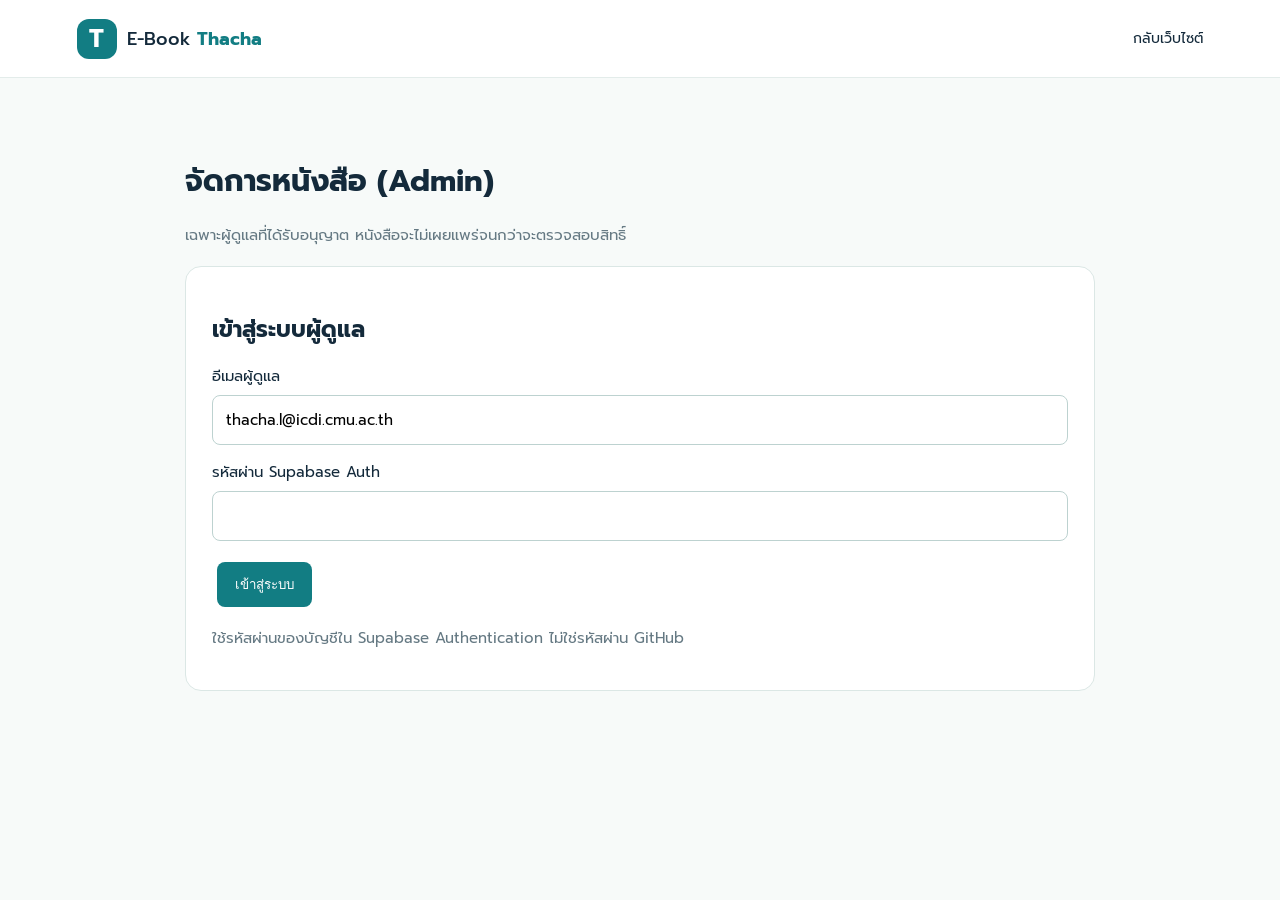
<file: admin.html>
<!doctype html><html lang="th"><head><meta charset="utf-8"><meta name="viewport" content="width=device-width,initial-scale=1"><title>ผู้ดูแล | E-Book Thacha</title><link rel="stylesheet" href="style.css"><style>main{max-width:950px;margin:40px auto;padding:20px}.panel{background:#fff;border:1px solid #dbe7e5;border-radius:16px;padding:26px;margin:20px 0}.panel input{width:100%;padding:13px;margin:8px 0 16px;border:1px solid #bdd2d0;border-radius:8px}.panel button{background:#127d83;color:#fff;border:0;border-radius:8px;padding:12px 18px;cursor:pointer;margin:5px}.panel button:disabled{opacity:.5;cursor:wait}.entry{border-top:1px solid #ddd;padding:18px 0;overflow-wrap:anywhere}.muted{color:#657983}.danger{color:#a32626}.entry a{text-decoration:underline;color:#127d83}</style></head><body><header class="top"><a class="brand" href="index.html"><span class="mark">T</span><span>E-Book <b>Thacha</b></span></a><nav><a href="index.html">กลับเว็บไซต์</a></nav></header><main><h1>จัดการหนังสือ (Admin)</h1><p class="muted">เฉพาะผู้ดูแลที่ได้รับอนุญาต หนังสือจะไม่เผยแพร่จนกว่าจะตรวจสอบสิทธิ์</p><section class="panel" id="loginPanel"><h2>เข้าสู่ระบบผู้ดูแล</h2><form id="loginForm"><label>อีเมลผู้ดูแล<input id="email" type="email" autocomplete="username" required value="thacha.l@icdi.cmu.ac.th"></label><label>รหัสผ่าน Supabase Auth<input id="password" type="password" autocomplete="current-password" required></label><button type="submit">เข้าสู่ระบบ</button></form><p id="loginMessage" role="status"></p><p class="muted">ใช้รหัสผ่านของบัญชีใน Supabase Authentication ไม่ใช่รหัสผ่าน GitHub</p></section><section class="panel" id="dashboard" hidden><button id="refresh" type="button">รีเฟรชรายการ</button><button id="logout" type="button">ออกจากระบบ</button><h2>รายการหนังสือที่ส่งมา</h2><p id="message" role="status"></p><div id="entries"></div></section></main><script type="module">
import {createClient} from 'https://esm.sh/@supabase/supabase-js@2';
const supabase=createClient('https://qhestuqalhhjcccbtano.supabase.co','sb_publishable_1bHeqrj-glSovM-l-GZFgw_UStnvPO_');
const adminId='32a5d7df-ddfc-4d21-9f82-c44d57d10111';
const login=document.getElementById('loginPanel'),dashboard=document.getElementById('dashboard'),message=document.getElementById('message'),entries=document.getElementById('entries');
async function refresh(){entries.replaceChildren();message.textContent='กำลังโหลดรายการ...';const {data,error}=await supabase.from('ebooks').select('id,created_at,title,author,email,rights,evidence,file_path,status').order('created_at',{ascending:false});if(error){message.textContent='อ่านรายการไม่ได้: '+error.message;return}message.textContent='พบ '+data.length+' รายการ';for(const b of data){const item=document.createElement('article');item.className='entry';const title=document.createElement('h3');title.textContent=b.title||'ไม่ระบุชื่อ';item.append(title);for(const [label,value] of [['ผู้เขียน',b.author],['อีเมล',b.email],['สิทธิ์',b.rights],['หลักฐาน',b.evidence],['สถานะ',b.status]]){const p=document.createElement('p');p.textContent=label+': '+(value||'-');item.append(p)}if(b.file_path){const p=document.createElement('p');p.textContent='ไฟล์ถูกเก็บใน Storage ส่วนตัว: '+b.file_path;item.append(p)}if(b.status==='pending'){const warn=document.createElement('label');const check=document.createElement('input');check.type='checkbox';warn.append(check,document.createTextNode(' ตรวจสอบหลักฐานและสิทธิ์เผยแพร่แล้ว'));item.append(warn);for(const [status,label] of [['approved','อนุมัติ'],['rejected','ปฏิเสธ']]){const btn=document.createElement('button');btn.type='button';btn.textContent=label;btn.addEventListener('click',async()=>{if(status==='approved'&&!check.checked){alert('กรุณาตรวจสอบสิทธิ์และทำเครื่องหมายก่อนอนุมัติ');return}if(!confirm('ยืนยันการ'+label+'หนังสือ: '+b.title+' ?'))return;btn.disabled=true;const {error}=await supabase.from('ebooks').update({status}).eq('id',b.id).eq('status','pending');if(error){alert('ดำเนินการไม่สำเร็จ: '+error.message);btn.disabled=false}else await refresh()});item.append(btn)}}entries.append(item)}}
async function checkSession(){const {data:{user}}=await supabase.auth.getUser();const isAdmin=user?.id===adminId;login.hidden=isAdmin;dashboard.hidden=!isAdmin;if(isAdmin)await refresh();else if(user){document.getElementById('loginMessage').textContent='บัญชีนี้ไม่มีสิทธิ์ผู้ดูแล';await supabase.auth.signOut()}}
document.getElementById('loginForm').addEventListener('submit',async e=>{e.preventDefault();const email=document.getElementById('email').value.trim(),password=document.getElementById('password').value;const {error}=await supabase.auth.signInWithPassword({email,password});document.getElementById('loginMessage').textContent=error?'เข้าสู่ระบบไม่ได้: '+error.message:'';if(!error)await checkSession()});
document.getElementById('refresh').addEventListener('click',refresh);document.getElementById('logout').addEventListener('click',async()=>{await supabase.auth.signOut();await checkSession()});checkSession();
</script></body></html>
</file>
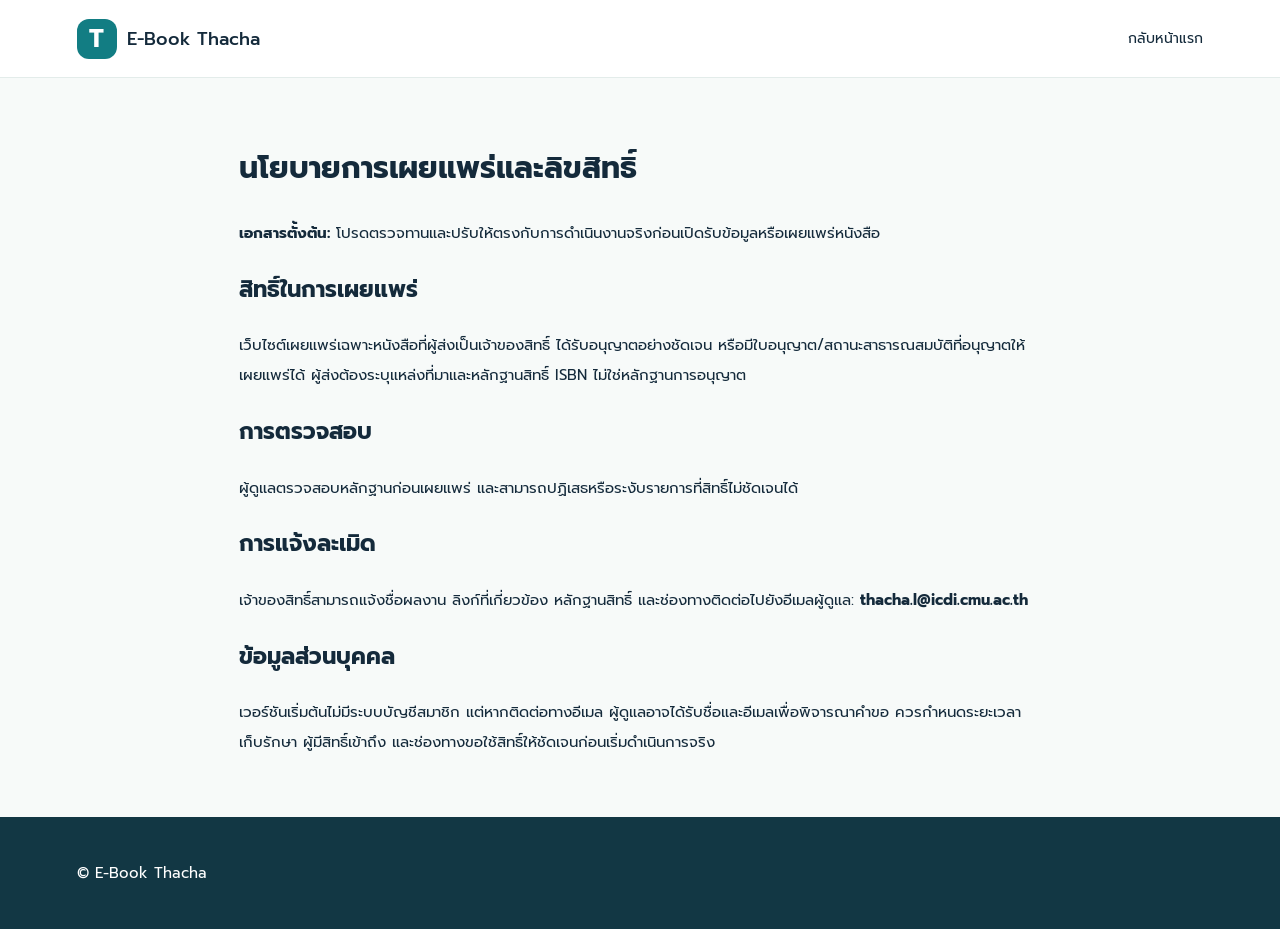
<file: policy.html>
<!doctype html><html lang="th"><head><meta charset="utf-8"><meta name="viewport" content="width=device-width,initial-scale=1"><title>นโยบาย | E-Book Thacha</title><link rel="stylesheet" href="style.css"></head><body><header class="top"><a class="brand" href="index.html"><span class="mark">T</span>E-Book Thacha</a><nav><a href="index.html">กลับหน้าแรก</a></nav></header><main style="max-width:850px;margin:60px auto;padding:0 24px;line-height:2"><h1>นโยบายการเผยแพร่และลิขสิทธิ์</h1><p><strong>เอกสารตั้งต้น:</strong> โปรดตรวจทานและปรับให้ตรงกับการดำเนินงานจริงก่อนเปิดรับข้อมูลหรือเผยแพร่หนังสือ</p><h2>สิทธิ์ในการเผยแพร่</h2><p>เว็บไซต์เผยแพร่เฉพาะหนังสือที่ผู้ส่งเป็นเจ้าของสิทธิ์ ได้รับอนุญาตอย่างชัดเจน หรือมีใบอนุญาต/สถานะสาธารณสมบัติที่อนุญาตให้เผยแพร่ได้ ผู้ส่งต้องระบุแหล่งที่มาและหลักฐานสิทธิ์ ISBN ไม่ใช่หลักฐานการอนุญาต</p><h2>การตรวจสอบ</h2><p>ผู้ดูแลตรวจสอบหลักฐานก่อนเผยแพร่ และสามารถปฏิเสธหรือระงับรายการที่สิทธิ์ไม่ชัดเจนได้</p><h2>การแจ้งละเมิด</h2><p>เจ้าของสิทธิ์สามารถแจ้งชื่อผลงาน ลิงก์ที่เกี่ยวข้อง หลักฐานสิทธิ์ และช่องทางติดต่อไปยังอีเมลผู้ดูแล: <strong>thacha.l@icdi.cmu.ac.th</strong></p><h2>ข้อมูลส่วนบุคคล</h2><p>เวอร์ชันเริ่มต้นไม่มีระบบบัญชีสมาชิก แต่หากติดต่อทางอีเมล ผู้ดูแลอาจได้รับชื่อและอีเมลเพื่อพิจารณาคำขอ ควรกำหนดระยะเวลาเก็บรักษา ผู้มีสิทธิ์เข้าถึง และช่องทางขอใช้สิทธิ์ให้ชัดเจนก่อนเริ่มดำเนินการจริง</p></main><footer>© E-Book Thacha</footer></body></html>
</file>
<file: style.css>
@import url('https://fonts.googleapis.com/css2?family=Prompt:wght@300;400;500;600;700&display=swap');
:root{--ink:#142a3b;--muted:#637480;--teal:#127d83;--bg:#f7faf9;--line:#e3ecea}*{box-sizing:border-box}html{scroll-behavior:smooth}body{margin:0;background:var(--bg);color:var(--ink);font-family:Prompt,system-ui,sans-serif;font-size:15px}a{color:inherit;text-decoration:none}.top{height:78px;display:flex;align-items:center;justify-content:space-between;padding:0 max(6%,calc((100% - 1180px)/2));background:#fff;position:sticky;top:0;z-index:10;border-bottom:1px solid var(--line)}.brand{display:flex;align-items:center;gap:10px;font-size:18px;font-weight:500}.brand b{color:var(--teal)}.mark{display:grid;place-items:center;background:var(--teal);color:#fff;border-radius:12px;width:40px;height:40px;font-size:25px;font-weight:700}.top nav{display:flex;gap:30px;font-size:14px}.top nav a:hover,footer a:hover{color:var(--teal)}.hero{background:linear-gradient(125deg,#e7f4f0,#f6f9f5 65%,#e1ece6);min-height:500px;padding:75px max(6%,calc((100% - 1180px)/2));display:flex;align-items:center;justify-content:space-between;gap:25px;overflow:hidden}.hero-inner{max-width:650px;z-index:1}.eyebrow{font-size:12px;font-weight:700;letter-spacing:2px;color:var(--teal);text-transform:uppercase}.hero h1{font-size:clamp(36px,4.6vw,62px);line-height:1.35;letter-spacing:-1px;margin:16px 0}.hero h1 em{font-style:normal;color:var(--teal)}.hero p{color:#526872;line-height:1.9;max-width:540px}.cta{display:inline-flex;align-items:center;gap:35px;background:var(--teal);color:#fff;padding:14px 24px;border-radius:9px;font-weight:600;margin-top:18px}.cta:hover{background:#0b6267}.hero-note{font-size:12px;color:#5e817d;margin-top:28px}.hero-art{display:flex;align-items:end;gap:10px;transform:rotate(-9deg);filter:drop-shadow(15px 25px 18px #44665d33);margin-right:35px}.book{width:105px;height:250px;padding:26px 12px;color:#fff;font-weight:700;font-size:21px;letter-spacing:2px;border-radius:4px 12px 12px 4px;box-shadow:inset -12px 0 #0002}.book small{font-size:10px;letter-spacing:1px}.b1{background:#0e7176;height:255px}.b2{background:#e0a459;height:300px}.b3{background:#29475c;height:235px}.library{max-width:1180px;margin:auto;padding:80px 24px}.section-head{display:flex;justify-content:space-between;align-items:end}.section-head h2,.about h2,.submit h2{font-size:35px;margin:8px 0}.section-head p{color:var(--muted);margin:0}.count{color:var(--teal);font-size:13px}.tools{display:flex;gap:14px;margin:34px 0}.search{display:flex;align-items:center;gap:10px;flex:1;background:white;border:1px solid var(--line);border-radius:10px;padding:0 16px;font-size:26px;color:var(--teal)}input,select{font:inherit;outline:none}.search input{border:0;width:100%;padding:15px 0;font-size:14px}select{border:1px solid var(--line);border-radius:10px;background:white;padding:0 16px;min-width:185px}.grid{display:grid;grid-template-columns:repeat(auto-fill,minmax(245px,1fr));gap:24px}.card{background:#fff;border:1px solid var(--line);border-radius:14px;overflow:hidden;transition:transform .2s,box-shadow .2s}.card:hover{transform:translateY(-4px);box-shadow:0 14px 30px #183b4014}.cover{height:220px;display:grid;place-items:center;background:#e7f1ef}.cover-inner{height:168px;width:122px;display:flex;flex-direction:column;justify-content:space-between;padding:19px 13px;background:var(--cover,#1c7780);color:#fff;border-radius:3px 9px 9px 3px;box-shadow:9px 11px 15px #17393c33;font-size:16px;font-weight:700;overflow-wrap:anywhere}.cover-inner small{font-size:10px;opacity:.8}.card-body{padding:20px}.tag{font-size:11px;color:var(--teal);font-weight:600}.card h3{font-size:17px;line-height:1.5;margin:8px 0;min-height:50px}.author{font-size:12px;color:var(--muted)}.desc{font-size:12px;color:#657983;line-height:1.8;min-height:44px}.read{display:block;border-top:1px solid var(--line);padding-top:13px;margin-top:15px;font-size:13px;color:var(--teal);font-weight:600}.disabled{color:#85959a}.empty{text-align:center;padding:50px;color:var(--muted)}.about{background:#e8f1ee;padding:75px max(6%,calc((100% - 1180px)/2));display:grid;grid-template-columns:1fr 1fr;gap:55px}.about p{color:#526872;line-height:2}.submit{text-align:center;padding:80px 20px;max-width:750px;margin:auto}.submit p{color:var(--muted);line-height:1.9}.submit .fine{font-size:12px}.secondary{gap:8px}footer{background:#123744;color:white;padding:45px max(6%,calc((100% - 1180px)/2))}footer p,footer small{color:#b7cbcf}footer small{font-size:12px}footer .mark{background:#238b90}@media(max-width:750px){.top{padding:0 18px;height:auto;min-height:70px;flex-wrap:wrap;gap:8px}.top nav{gap:15px;font-size:11px;padding-bottom:12px}.hero{padding:55px 24px}.hero-art{display:none}.library{padding:55px 18px}.tools{flex-direction:column}select{padding:14px}.about{grid-template-columns:1fr;padding:55px 24px;gap:5px}.section-head h2,.about h2,.submit h2{font-size:29px}}

.detail-btn{background:none;border:0;padding:10px 0 0;color:var(--teal);font:inherit;font-size:13px;font-weight:600;cursor:pointer}.detail-btn:hover{text-decoration:underline}.book-dialog{border:0;border-radius:18px;padding:32px;width:min(94vw,560px);max-height:85vh;box-shadow:0 25px 80px #142a3b55;color:var(--ink);font:inherit}.book-dialog::backdrop{background:#142a3b99}.book-dialog h2{padding-right:30px}.book-dialog p{line-height:1.8;overflow-wrap:anywhere}.dialog-close{float:right;background:#edf4f2;border:0;border-radius:9px;padding:9px 13px;cursor:pointer}.proposal{display:grid;grid-template-columns:1fr 1fr;gap:14px;text-align:left;margin-top:28px}.proposal label{display:flex;flex-direction:column;gap:6px;font-size:13px;font-weight:600}.proposal input:not([type=checkbox]),.proposal textarea,.proposal select{width:100%;border:1px solid var(--line);background:white;border-radius:9px;padding:12px;font:inherit;font-weight:400}.proposal .full{grid-column:1/-1}.proposal .agree{flex-direction:row;align-items:center;font-weight:400}.proposal button{border:0;cursor:pointer;margin:0;justify-content:center}.proposal .fine{margin:0}@media(max-width:600px){.proposal{grid-template-columns:1fr}.proposal label{grid-column:1/-1}}

/* v2.2: polished submission form */
.submit{max-width:900px;padding:85px 24px}
.proposal{max-width:780px;margin:30px auto 0;display:grid;grid-template-columns:repeat(2,minmax(0,1fr));gap:20px 22px;text-align:left;background:#fff;border:1px solid var(--line);border-radius:18px;padding:30px;box-shadow:0 12px 35px #183b400a}
.proposal label{display:flex;flex-direction:column;gap:9px;min-width:0;font-size:14px;font-weight:600;line-height:1.5;color:var(--ink)}
.proposal input:not([type=checkbox]),.proposal select,.proposal textarea{display:block;width:100%;min-width:0;min-height:48px;border:1px solid #cbdcda;border-radius:10px;background:#fff;padding:12px 14px;color:var(--ink);font:inherit;font-size:14px;line-height:1.5}
.proposal textarea{min-height:120px;resize:vertical}
.proposal input:focus,.proposal select:focus,.proposal textarea:focus{outline:2px solid #127d8355;outline-offset:1px;border-color:var(--teal)}
.proposal .full{grid-column:1/-1}
.proposal .agree{display:flex;flex-direction:row;align-items:flex-start;gap:12px;font-weight:400;line-height:1.7}
.proposal .agree input{width:18px;height:18px;flex:none;margin-top:3px;accent-color:var(--teal)}
.proposal button{grid-column:1/-1;width:fit-content;justify-self:center;min-height:48px;padding:13px 26px}
.proposal .fine{grid-column:1/-1;text-align:center}
@media(max-width:650px){.submit{padding:55px 16px}.proposal{grid-template-columns:1fr;padding:20px;gap:16px}.proposal label{grid-column:1/-1}.proposal button{width:100%}}

/* Proposal action row */
.proposal .proposal-actions{display:flex;align-items:center;justify-content:center;gap:12px;flex-wrap:wrap}
.proposal .proposal-actions button{grid-column:auto;margin:0;min-height:48px;white-space:normal}
.proposal .proposal-cancel{background:#f1f4f4;color:#32454d;border:1px solid #ccd9d9;border-radius:9px;padding:12px 24px;font:inherit;font-weight:600;cursor:pointer}
.proposal .proposal-cancel:hover{background:#e1e9e8}
@media(max-width:650px){.proposal .proposal-actions{flex-direction:column;align-items:stretch}.proposal .proposal-actions button{width:100%}}


/* E-Book Thacha section colors: deep blue library, deep pink about, purple submission */
.library{max-width:none;margin:0;background:linear-gradient(145deg,#07369b 0%,#0634ad 55%,#05267b 100%);padding:80px max(6%,calc((100% - 1180px)/2));color:#fff}
.library .section-head h2,.library .section-head p,.library .eyebrow,.library .count{color:#fff}
.library .search,.library select{color:#142a3b}
.library .search{background:#fff}
.library .search input{background:transparent;color:#142a3b}
.library .empty{color:#fff}
.library .card{color:#142a3b}
.library .cta{background:#087f83;color:#fff}
.about{background:#a51465;color:#fff}
.about h2,.about .eyebrow,.about p{color:#fff}
.submit{max-width:none;background:#4c079b;color:#fff;padding:80px 20px}
.submit h2,.submit .eyebrow,.submit>p,.submit .fine{color:#fff}
.submit .proposal{color:#142a3b}
.submit .proposal p{color:#526872}
@media(max-width:750px){.library{padding:55px 18px}.submit{padding:55px 18px}}
</file>
